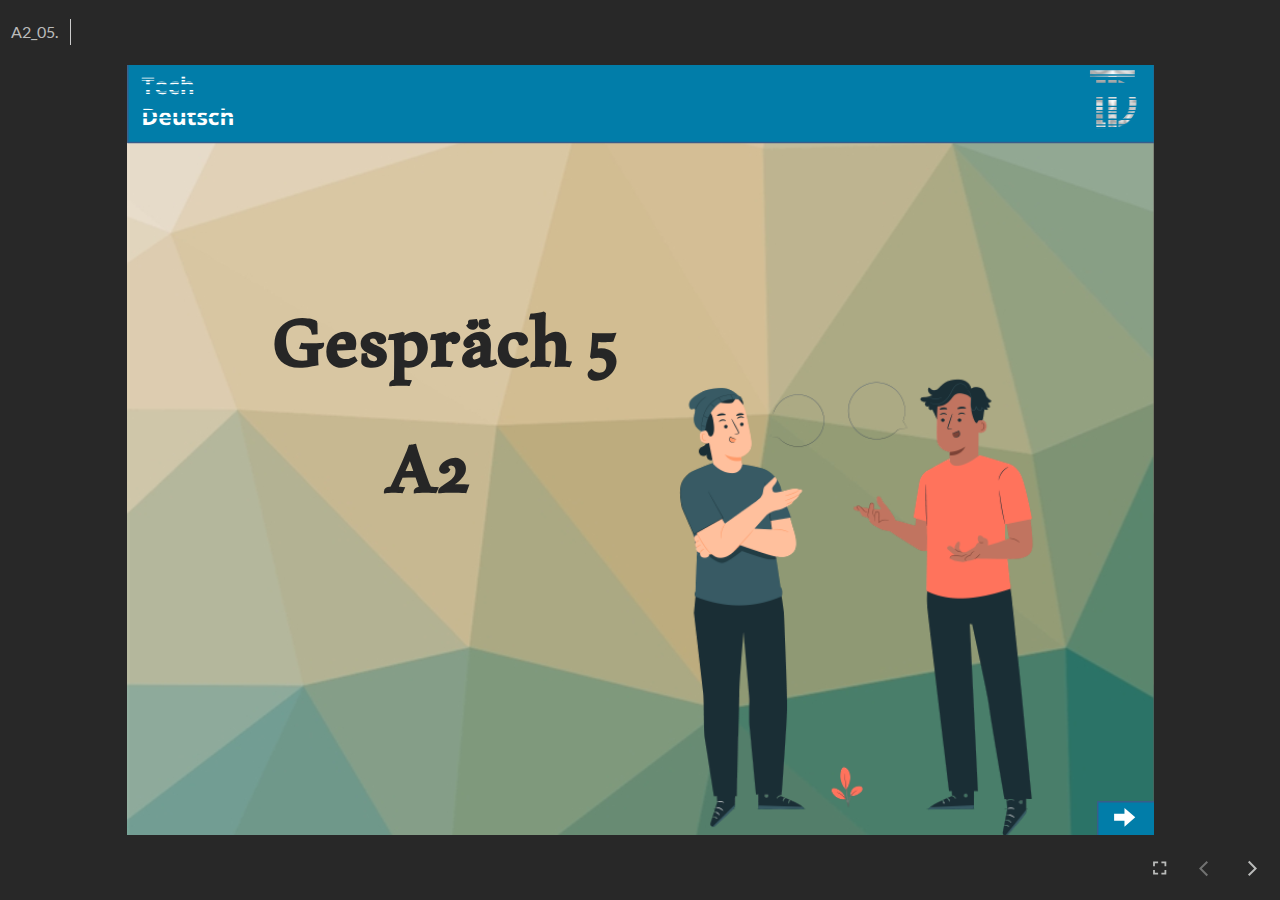
<file: index.html>
﻿<!doctype html>
<html lang="en-US">
<head>
  <meta charset="utf-8">
  <!-- Created using Storyline 360 - http://www.articulate.com  -->
  <!-- version: 3.79.30921.0 -->
  <title>A2_05.</title>
  <meta http-equiv="x-ua-compatible" content="IE=edge"/>
  <meta name="viewport" content="width=device-width,initial-scale=1,user-scalable=no,shrink-to-fit=no,minimal-ui"/>
  <meta name="apple-mobile-web-app-capable" content="yes"/>
  <style>
    html, body { height: 100%; padding: 0; margin: 0 }
    #app { height: 100%; width: 100%; }
  </style>

  <script>
    window.DS = {};
    window.globals = {
      DATA_PATH_BASE: '',
      HAS_FRAME: true,
      HAS_SLIDE: true,

      lmsPresent: false,
      tinCanPresent: false,
      cmi5Present: false,
      aoSupport: false,
      scale: 'noscale',
      captureRc: false,
      browserSize: 'optimal',
      bgColor: '#282828',
      features: 'ConnectionMessages,DropIn1,DropIn2,DropIn3,DropIn4,FullScreenToggle,LayerPresentAsDialog,MultipleQuizTracking,UpdatedThemeEditor,VideoSync',
      themeName: 'unified',
      preloaderColor: '#FFFFFF',
      suppressAnalytics: false,
      productChannel: 'stable',
      publishSource: 'storyline',
      aid: 'aid|bcbd9697-60d0-462d-baa1-5a43d7c3d24d',
      cid: '3c8fa6ca-7e31-459c-b2f8-17c6009d5ce4',
      playerVersion: '3.79.30921.0',
      publishTimestamp: '2023-09-26T18:27:52.4951265Z',
      maxIosVideoElements: 10,
      connectionSettings: { message: 'You%20are%20offline.%20Trying%20to%20reconnect...', useDarkTheme: false, mode: 'disabled' },

      
      parseParams: function(qs) {
        if (window.globals.parsedParams != null) {
          return window.globals.parsedParams;
        }
        qs = (qs || window.location.search.substr(1)).split('+').join(' ');
        var params = {},
            tokens,
            re = /[?&]?([^=]+)=([^&]*)/g;

        while (tokens = re.exec(qs)) {
          params[decodeURIComponent(tokens[1]).trim()] =
            decodeURIComponent(tokens[2]).trim();
        }
        window.globals.parsedParams = params;
        return params;
      }

    };
  </script>
  <script>
    var isIe11 = ('ActiveXObject' in window || window.MSBlobBuilder != null)
      && window.msCrypto != null && !window.ActiveXObject;
    if (isIe11) {
      window.globals.unsupportedBrowser = true;
      document.write(atob('[base64]'));
    }
  </script>
  
  <script>window.THREE = { };</script>
  
</head>
<body style="background: #282828" class="cs-HTML theme-unified">
  <!-- 360 -->
  <script>!function(){var e,i=/iPhone/i,o=/iPod/i,n=/iPad/i,t=/\biOS-universal(?:.+)Mac\b/i,r=/\bAndroid(?:.+)Mobile\b/i,a=/Android/i,d=/(?:SD4930UR|\bSilk(?:.+)Mobile\b)/i,p=/Silk/i,l=/Windows Phone/i,u=/\bWindows(?:.+)ARM\b/i,b=/BlackBerry/i,s=/BB10/i,c=/Opera Mini/i,f=/\b(CriOS|Chrome)(?:.+)Mobile/i,h=/Mobile(?:.+)Firefox\b/i,v=function(e){return void 0!==e&&"MacIntel"===e.platform&&"number"==typeof e.maxTouchPoints&&e.maxTouchPoints>1&&"undefined"==typeof MSStream};e=function(e){var m={userAgent:"",platform:"",maxTouchPoints:0};e||"undefined"==typeof navigator?"string"==typeof e?m.userAgent=e:e&&e.userAgent&&(m={userAgent:e.userAgent,platform:e.platform,maxTouchPoints:e.maxTouchPoints||0}):m={userAgent:navigator.userAgent,platform:navigator.platform,maxTouchPoints:navigator.maxTouchPoints||0};var g=m.userAgent,y=g.split("[FBAN");void 0!==y[1]&&(g=y[0]),void 0!==(y=g.split("Twitter"))[1]&&(g=y[0]);var A=function(e){return function(i){return i.test(e)}}(g),w={apple:{phone:A(i)&&!A(l),ipod:A(o),tablet:!A(i)&&(A(n)||v(m))&&!A(l),universal:A(t),device:(A(i)||A(o)||A(n)||A(t)||v(m))&&!A(l)},amazon:{phone:A(d),tablet:!A(d)&&A(p),device:A(d)||A(p)},android:{phone:!A(l)&&A(d)||!A(l)&&A(r),tablet:!A(l)&&!A(d)&&!A(r)&&(A(p)||A(a)),device:!A(l)&&(A(d)||A(p)||A(r)||A(a))||A(/\bokhttp\b/i)},windows:{phone:A(l),tablet:A(u),device:A(l)||A(u)},other:{blackberry:A(b),blackberry10:A(s),opera:A(c),firefox:A(h),chrome:A(f),device:A(b)||A(s)||A(c)||A(h)||A(f)},any:!1,phone:!1,tablet:!1};return w.any=w.apple.device||w.android.device||w.windows.device||w.other.device,w.phone=w.apple.phone||w.android.phone||w.windows.phone,w.tablet=w.apple.tablet||w.android.tablet||w.windows.tablet,w}(),"object"==typeof exports&&"undefined"!=typeof module?module.exports=e:"function"==typeof define&&define.amd?define((function(){return e})):this.isMobile=e}();
    window.isMobile.apple.tablet = window.isMobile.apple.tablet ||
      (navigator.platform === 'MacIntel' && navigator.maxTouchPoints > 1);
    window.isMobile.apple.device = window.isMobile.apple.device || window.isMobile.apple.tablet;
    window.isMobile.tablet = window.isMobile.tablet || window.isMobile.apple.tablet;
    window.isMobile.any = window.isMobile.any || window.isMobile.apple.tablet;
  </script>

  <div id="focus-sink" tabindex="-1"></div>

  <div id="preso"></div>
  <script>
    (function() {

      var classTypes = [ 'desktop', 'mobile', 'phone', 'tablet' ];

      var addDeviceClasses = function(prefix, testObj) {
        var curr, i;
        for (i = 0; i < classTypes.length; i++) {
          curr = classTypes[i];
          if (testObj[curr]) {
            document.body.classList.add(prefix + curr);
          }
        }
      };

      var params = window.globals.parseParams(),
          isDevicePreview = params.devicepreview === '1',
          isPhoneOverride = params.deviceType === 'phone' || (isDevicePreview && params.phone == '1'),
          isTabletOverride = (params.deviceType === 'tablet' || isDevicePreview) && !isPhoneOverride,
          isMobileOverride = isPhoneOverride || isTabletOverride;

      var deviceView = {
        desktop: !window.isMobile.any && !isMobileOverride,
        mobile: window.isMobile.any || isMobileOverride,
        phone: isPhoneOverride || (window.isMobile.phone && !isTabletOverride),
        tablet: isTabletOverride || window.isMobile.tablet
      };

      window.globals.deviceView = deviceView;
      window.isMobile.desktop = !window.isMobile.any;
      window.isMobile.mobile = window.isMobile.any;

      addDeviceClasses('view-', deviceView);

    })();
  </script>
  
  <script src='story_content/user.js' type=text/javascript></script>
  <div class="slide-loader"></div>

  <script>
    var doc = document, loader = doc.body.querySelector('.slide-loader'); [ 1, 2, 3 ].forEach(function(n) { var d = doc.createElement('div'); d.style.backgroundColor = window.globals.preloaderColor; d.classList.add('mobile-loader-dot'); d.classList.add('dot' + n); loader.appendChild(d); });
  </script>

  <div class="mobile-load-title-overlay" style="display: none">
    <div class="mobile-load-title">A2_05.</div>
  </div>

  <div class="mobile-chrome-warning"></div>

  
<style>
  .warn-connection-dialog {
    display: none;
    background: transparent;
    pointer-events: all;
    position: fixed;
    left: 0;
    top: 0;
    width: 100%;
    height: 100%;
    z-index: 999;
  }

  .warn-connection-content {
    pointer-events: all;
    border-radius: 4px;
    background: white;
    border: 1px solid #E7E7E7;
    color: #333333;
    box-shadow: 0 2px 4px rgba(0, 0, 0, 0.25);
    transition: all 150ms ease-out;
    position: absolute;
    white-space: nowrap;
  }

  .view-phone.is-landscape .warn-connection-content {
    left: 23px;
    bottom: 23px;
  }

  .view-tablet.is-landscape .warn-connection-content {
    left: 50%;
    top: 20px;
    transform: translateX(-50%);
  }

  .is-portrait .warn-connection-content {
    transform: translate(-50%, calc(-100% - 15px));
  }

  .warn-connection-content p {
    display: inline-block;
    margin: 0 8px 0 0;
    line-height: 33px;
    font-size: 11px;
  }

  .warn-connection-content svg {
    position: relative;
    vertical-align: middle;
    margin: 0 2px 2px 8px;
  }

  .view-desktop .warn-connection-content {
    left: 1.5em;
    bottom: 1.5em;
  }

  .view-desktop .warn-connection-content p {
    font-size: 1.1em;
  }

  .is-offline .warn-connection-dialog {
    display: block;
  }

  .is-offline .cs-panel * {
    pointer-events: none !important;
  }

  .is-offline .cs-panel {
    pointer-events: all !important;
  }

  .is-offline #nav-controls * {
    pointer-events: none !important;
  }

  .is-offline #nav-controls {
    pointer-events: all !important;
  }
</style>

<div class="warn-connection-dialog" role="alertdialog" aria-modal="true" tabindex="0" aria-labelledby="warn-connection-message">
  <div class="warn-connection-content">
    <svg width="17" height="15" viewBox="0 0 17 15" xmlns="http://www.w3.org/2000/svg">
      <path fill="#8F0000" stroke="white" d="M16.07,12.98 L15.88,12.23 L9.51,1.21 C8.97,0.26,7.6,0.26,7.06,1.21 L0.69,12.23 C0.15,13.16,0.81,14.36,1.91,14.36 H14.65 C15.47,14.36,16.05,13.7,16.07,12.98 Z"/>
      <path fill="white" stroke="white" d="M8.58,5.5 C8.35,5.28,8.5,5.35,8.21,5.32 C8.09,5.35,7.97,5.49,7.96,5.67 C7.97,5.79,7.98,5.92,7.98,6.04 L7.98,6.04 C7.99,6.17,8,6.31,8.01,6.43 L8.01,6.44 C8.03,6.92,8.06,7.41,8.09,7.9 L8.09,7.9 C8.12,8.39,8.14,8.88,8.17,9.37 C8.17,9.39,8.18,9.42,8.2,9.44 C8.23,9.46,8.25,9.47,8.28,9.47 C8.31,9.47,8.34,9.46,8.35,9.44 C8.37,9.43,8.38,9.4,8.39,9.35 L8.39,9.34 C8.39,9.24,8.4,9.15,8.4,9.05 L8.4,9.05 C8.41,8.96,8.41,8.86,8.42,8.75 C8.43,8.44,8.45,8.12,8.47,7.81 L8.47,7.81 C8.49,7.49,8.51,7.18,8.53,6.87 C8.55,6.46,8.56,6.05,8.59,5.64 L8.6,5.62 C8.6,5.57,8.59,5.53,8.58,5.5 L8.21,5.32 Z"/>
      <circle fill="white" stroke="white" cx="8.3" cy="11.35" r="0.3"/>
    </svg>
    <p id="warn-connection-message">You are offline. Trying to reconnect...</p>
  </div>
</div>

<script>
  (function() {
    window.DS.connection = {
      warningShown: false,
      assets: {},
      loadingAssetGroup: false,
      retryDelay: 500
    };

    var connectionSettings = window.globals.connectionSettings || {};

    // The `window.globals.features` variable must be set in `webpack.dev.config` when testing locally - it is not enough
    // to have it in the data - but it must be set there as well.
    var useConnectionMessages = window.AbortController != null &&
      window.location.protocol != 'file:' &&
      window.globals.features.indexOf('ConnectionMessages') != -1 &&
      connectionSettings.mode === 'normal';

    window.DS.connection.useConnectionMessages = useConnectionMessages;

    var assetCount = 0;
    var checkLoadedId;


    if (useConnectionMessages && connectionSettings != null) {
      var contentEl = document.querySelector('.warn-connection-content');
      var messageEl = contentEl.querySelector('p');

      if (connectionSettings.useDarkTheme) {
        contentEl.style.borderColor = '#BABBBA';
        contentEl.style.backgroundColor = '#282828';
        contentEl.style.color = '#FFFFFF';
      }

      if (connectionSettings.message != null) {
        messageEl.textContent = window.decodeURIComponent(connectionSettings.message);
      }
    }

    function checkAssetsReady() {
      for (var i in DS.connection.assets) {
        if (!DS.connection.assets[i].success) {
          return false;
        }
      }
      return true;
    }

    function stopAssetGroup() {
      if (!useConnectionMessages) { return; }

      assetCount = 0;

      DS.connection.oldAssetGroup = DS.connection.assets;
      DS.connection.assets = {};
      DS.connection.loadingAssetGroup = false;
      clearInterval(checkLoadedId);
    }

    function startAssetGroup() {
      if (!useConnectionMessages) { return; }
      var ticks = 0;
      clearInterval(checkLoadedId);
      checkLoadedId = setInterval(function() {
        var loaded = 0;
        if (assetCount === 0 && loaded === 0) {
          clearInterval(checkLoadedId);
          return;
        }

        for (var i in DS.connection.assets) {
          if (DS.connection.assets[i].success) {
            loaded++;
          }
        }

        if (assetCount === loaded && checkAssetsReady()) {
          for (var i in DS.connection.assets) {
            if (DS.connection.assets[i].action) {
              DS.connection.assets[i].action();
            }
          }
          hideWarning();
          stopAssetGroup();
        }
      }, 100)
    }

    function requiredAsset(url, action, retry, type) {
      if (!useConnectionMessages) { return; }
      if (DS.connection.assets[url]) { return; }

      DS.connection.assets[url] = {
        success: false, action: action, retry: retry, type: type
      };
      assetCount = Object.keys(DS.connection.assets).length;
      if (!DS.connection.loadingAssetGroup) {
        startAssetGroup();
      }
      DS.connection.loadingAssetGroup = true;
    }

    function assetLoaded(url) {
      if (!useConnectionMessages) { return; }
      if (DS.connection.assets[url]) {
        DS.connection.assets[url].success = true;
      }
    }

    function assetFailed(url) {
      if (!useConnectionMessages) { return; }
      if (!DS.connection.assets[url]) {
        if (/\.js$/.test(url) && url.indexOf('transcripts') === -1) {
          setTimeout(function() {
            if (DS.connection.lastSlideLoaded != null) {
              DS.connection.lastSlideLoaded();
            }
          }, DS.connection.retryDelay);
        }
        return;
      }
      if (!DS.connection.warningShown) { showWarning(); }
      if (DS.connection.assets[url].retry) {
        setTimeout(function() {
          if (!DS.connection.assets[url].success) {
            DS.connection.assets[url].retry()
          }
        }, DS.connection.retryDelay);
      }
    }

    function hideWarning() {
      document.body.classList.remove('is-offline');
      DS.connection.warningShown = false;
      enableKeys();
    }
    DS.connection.hideWarning = hideWarning

    function showWarning(btn) {
      document.body.classList.add('is-offline')
      DS.connection.warningShown = true;
      updateWarningPosition();
      disableKeys();
    }

    function updateWarningPosition() {
      if (!DS.connection.warningShown) {
        return;
      }

      var isPortrait = document.body.classList.contains('is-portrait');
      var warningEl = document.querySelector('.warn-connection-content');

      if (isPortrait) {
        var slide = document.querySelector('.primary-slide');
        var slideRect = slide.getBoundingClientRect();

        warningEl.style.top = `${slideRect.top}px`
        warningEl.style.left = `${slideRect.left + slideRect.width / 2}px`
      } else {
        warningEl.style.top = null;
        warningEl.style.left = null;
      }

      window.requestAnimationFrame(updateWarningPosition);
    }

    function onDisableKeyDown(e) {
      e.preventDefault();
      e.stopImmediatePropagation();
    }

    function onDisableKeyUp(e) {
      e.preventDefault();
      e.stopImmediatePropagation();
    }

    var accStyle = document.createElement('style');
    var warnDialogEl = document.querySelector('.warn-connection-dialog');

    function disableKeys() {
      if (DS.views.nsStack.length === 1) {
        DS.views.nsStack[0].tabReachable = false
        DS.views.nsStack[0].updateTabIndex(true, true);
      }

      accStyle.innerHTML = '.acc-shadow-dom { display: none; }';
      document.body.appendChild(accStyle);

      warnDialogEl.parentNode.append(warnDialogEl);
      warnDialogEl.focus();
    }

    function enableKeys() {
      document.body.removeChild(accStyle);
      if (DS.views.nsStack.length === 1 && DS.views.nsStack[0].name === '_frame') {
        DS.views.nsStack[0].tabReachable = true;
        DS.views.nsStack[0].updateTabIndex();
      }
    }

    // these will all be noops if the feature flag isn't set in
    // the data and `window.globals.features`
    DS.connection.requiredAsset = requiredAsset;
    DS.connection.assetLoaded = assetLoaded;
    DS.connection.assetFailed = assetFailed;
    DS.connection.stopAssetGroup = stopAssetGroup;
    DS.connection.startAssetGroup = startAssetGroup;
  })();
</script>


  <script>
    
    if (window.autoSpider && window.vInterfaceObject) {
      document.querySelector('.mobile-load-title-overlay').style.display = 'none';
    }
  </script>

  

  <link rel="stylesheet" href="html5/data/css/output.min.css" data-noprefix/>
</body>
<script src="html5/lib/scripts/bootstrapper.min.js"></script>
</html>
</file>
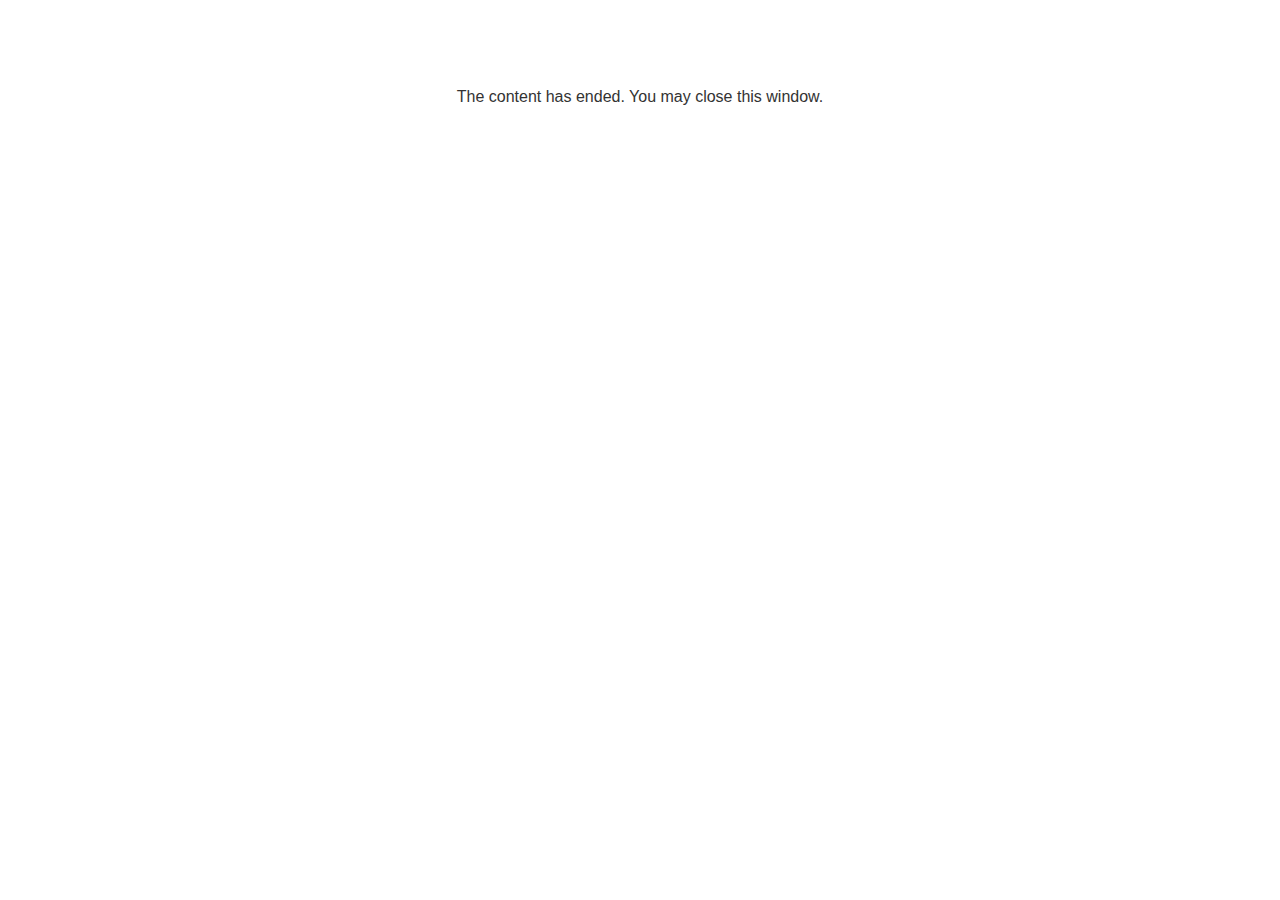
<file: lms/goodbye.html>
<!doctype html>
<html>
<body style="background-color: #ffffff;">

<p role="alert" style="color: #333333;font-family: Lato, articulate, tahoma, arial;font-size: medium;text-align: center;">
<br><br><br><br>
The content has ended. You may close this window.
</p>

</body>
</html>
</file>
